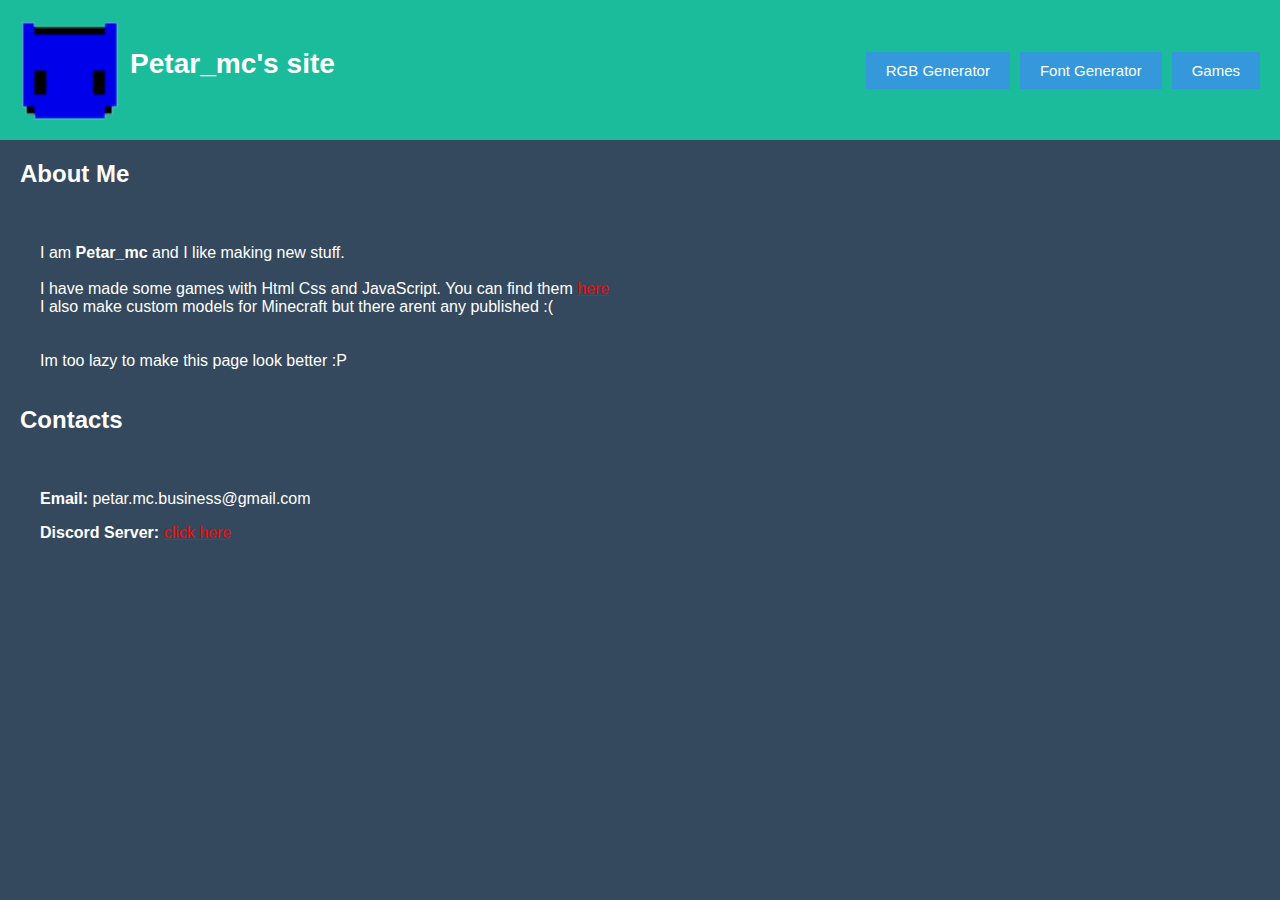
<file: index.html>
<!DOCTYPE html>
<html lang="en">
<head>
<meta charset="UTF-8">
<meta name="viewport" content="width=device-width, initial-scale=1.0">
<title>Petar_mc's Homepage</title>
<link rel="stylesheet" href="style.css">
<link rel="stylesheet" href="/assets/css/forallpages.css">
<link rel="icon" href="/assets/img/logo.ico">
</head>
<body>

<header>
  <div class="logo"><img class="logo_img" src="/assets/img/logo.png"><h3>Petar_mc's site</h3></div>
  <nav class="menu">
    <button><a class="button" href="https://petarmc1.github.io/rgb-generator/">RGB Generator</a></button>
    <button><a class="button" href="https://petarmc1.github.io/font-generator/">Font Generator</a></button>
    <button><a class="button" href="/games/games.html">Games</a></button>
  </nav>
</header>

<div class="content">
    <section id="about" class="about">
        <div class="container aos-init aos-animate" data-aos="fade-up">
  
          <div class="section-title">
            <h2>About Me</h2>
          </div>
  
          <div class="content">
              <p>
                I am <span style="font-weight: bold;">Petar_mc</span> and I like making new stuff.<br><br>
                I have made some games with Html Css and JavaScript. You can find them <a href="games/games.html">here</a><br>
                I also make custom models for Minecraft but there arent any published :( <br><br><br>
                Im too lazy to make this page look better :P
              </p>
          </div>
          
          <div class="section-title">
            <h2>Contacts</h2>
          </div>
          <div class="content">
              <p><b>Email:</b> petar.mc.business@gmail.com</p>
              <p><b>Discord Server:</b> <a href="https://discord.gg/2Adsx4pMxU">click here</a></p>
          </div>
  
        </div>
      </section>
      </div>
</div>

</body>
</html>
</file>
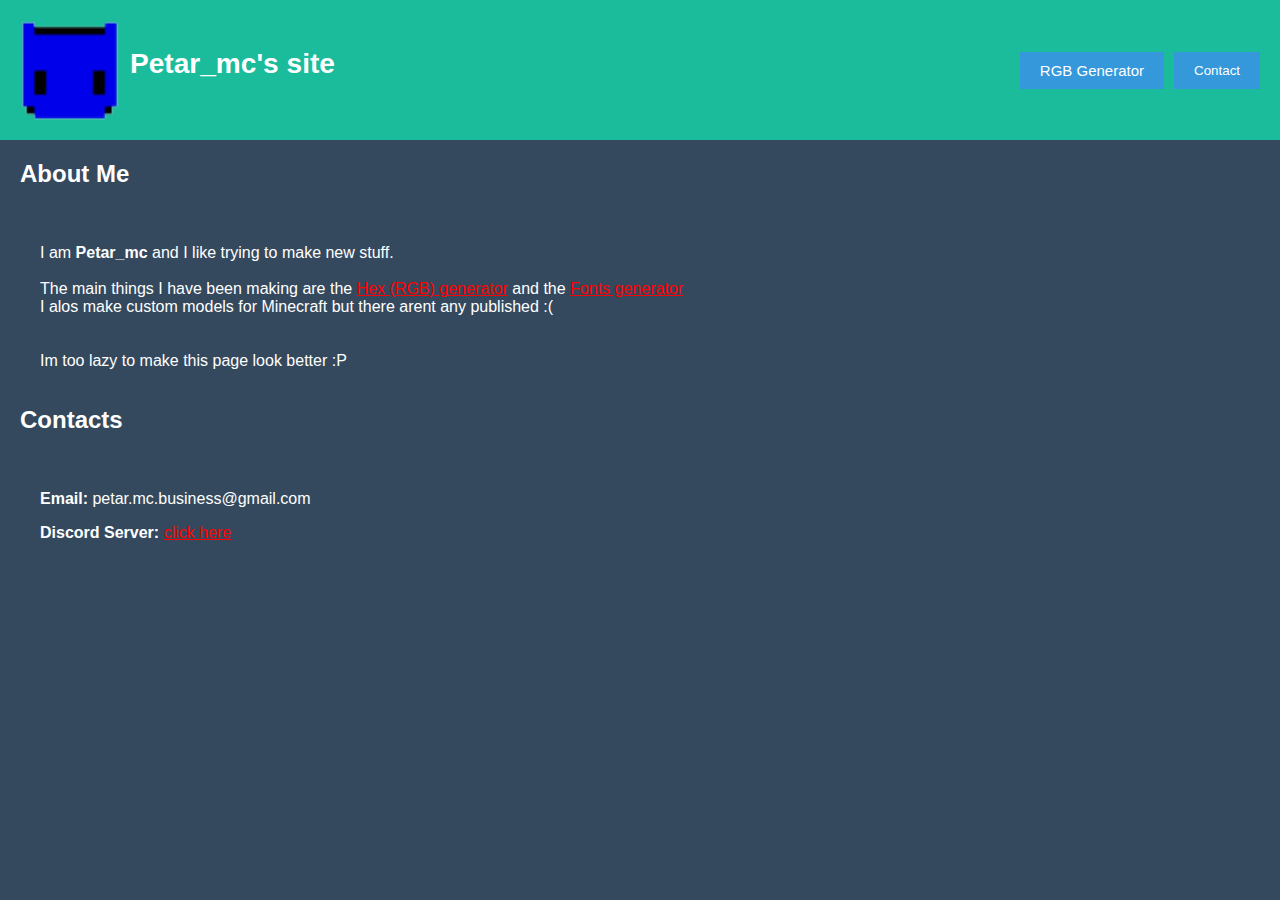
<file: docs/index.html>
<!DOCTYPE html>
<html lang="en">
<head>
<meta charset="UTF-8">
<meta name="viewport" content="width=device-width, initial-scale=1.0">
<title>Petar_mc's Homepage</title>
<link rel="stylesheet" href="style.css">
<link rel="stylesheet" href="../assets/css/forallpages.css">
</head>
<body>

<header>
  <div class="logo"><img class="logo_img" src="img/logo.png"><h3>Petar_mc's site</h3></div>
  <nav class="menu">
    <button><a class="button" href="../docs/rgb-generator/index.html">RGB Generator</a></button>
    <button>Contact</button>
  </nav>
</header>

<div class="content">
    <section id="about" class="about">
        <div class="container aos-init aos-animate" data-aos="fade-up">
  
          <div class="section-title">
            <h2>About Me</h2>
          </div>
  
          <div class="content">
            <div>
              <p>
                I am <span style="font-weight: bold;">Petar_mc</span> and I like trying to make new stuff.<br><br>
                The main things I have been making are the <a href="../docs/rgb-generator/index.html">Hex (RGB) generator</a> and the <a href="../docs/font-generator/index.html">Fonts generator</a><br>
                I alos make custom models for Minecraft but there arent any published :( <br><br><br>
                Im too lazy to make this page look better :P
              </p>
            </div>
          </div>
          
          <div class="section-title">
            <h2>Contacts</h2>
          </div>
          <div class="content">
            <div>
              <p><b>Email:</b> petar.mc.business@gmail.com</p>
              <p><b>Discord Server:</b> <a href="https://discord.gg/2Adsx4pMxU">click here</a></p>
            </div>
          </div>
  
        </div>
      </section>
      </div>
</div>

</body>
</html>
</file>
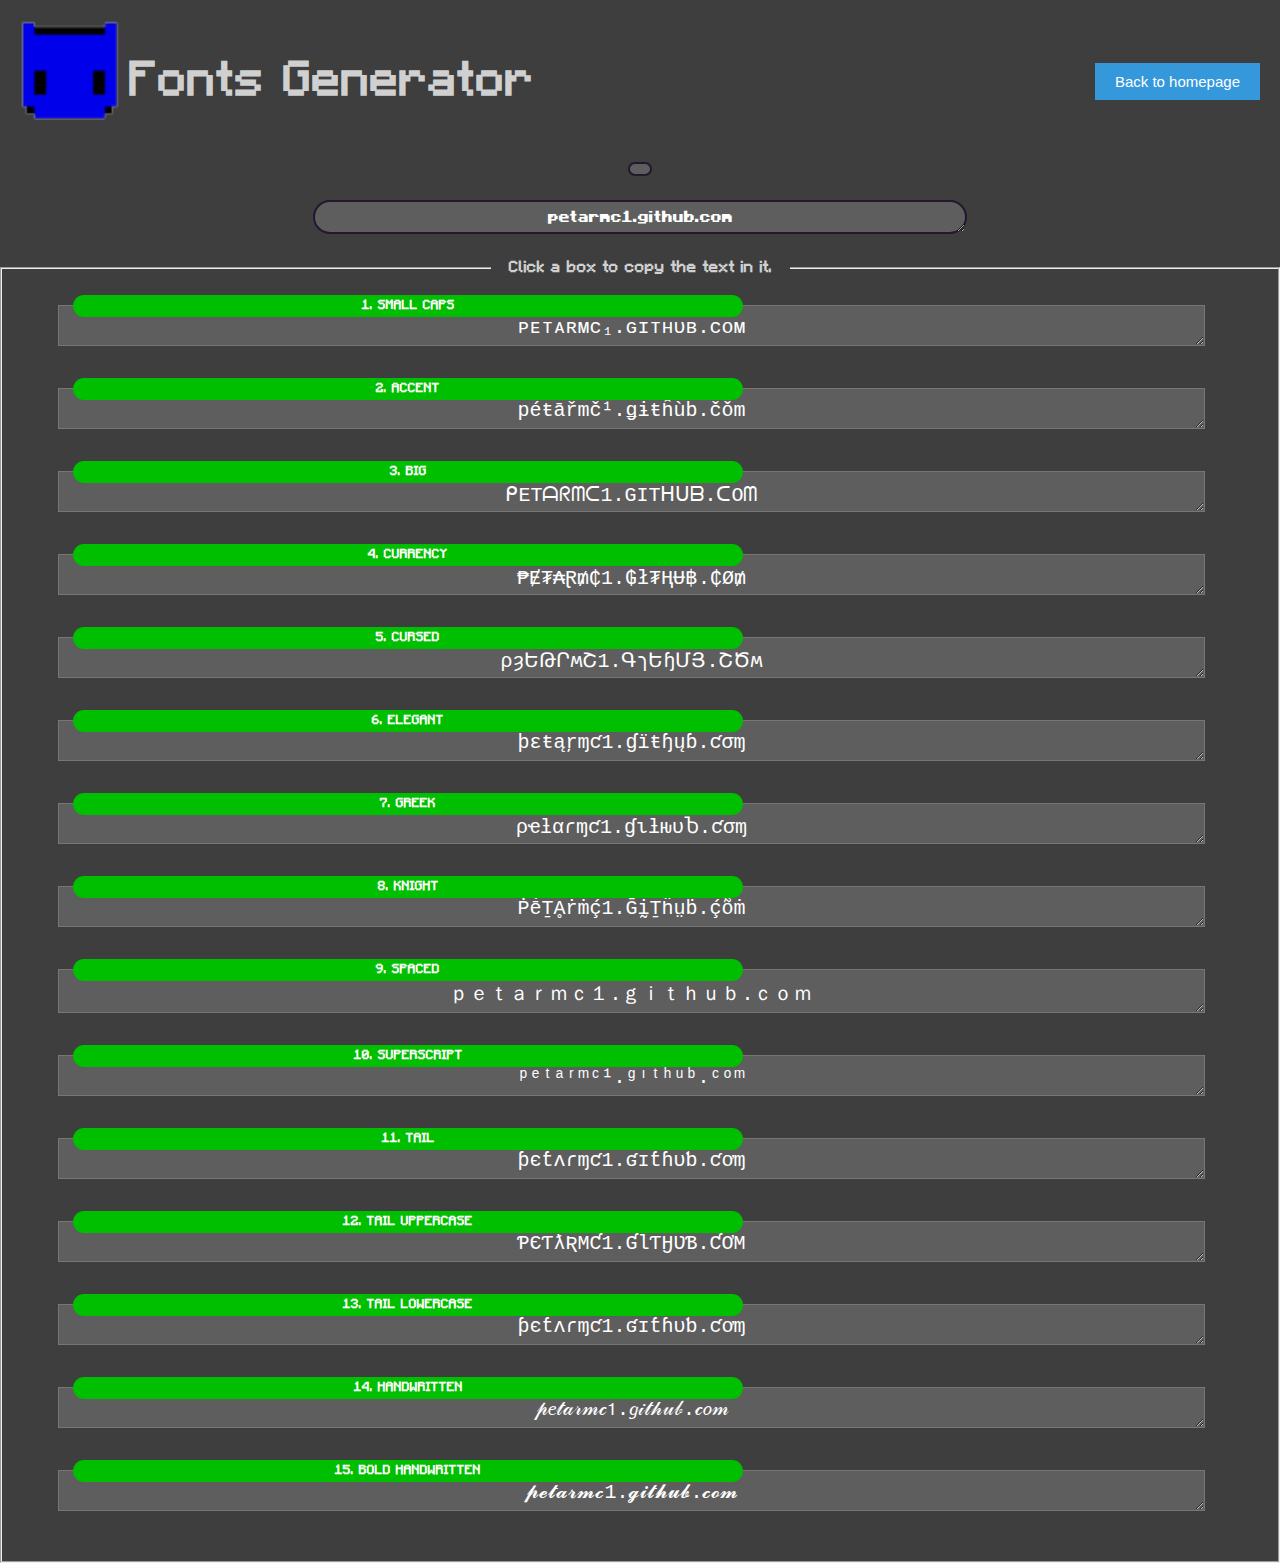
<file: font-generator/index.html>
<!DOCTYPE html>
<html lang="en">
  <head>
    <meta charset="utf-8">
    <link rel="stylesheet" href="style.css">
    <link rel="stylesheet" href="/assets/css/forallpages.css"> <!--Global css file--> 
    <link rel="icon" href="/assets/img/logo.png">
    <script src="https://ajax.googleapis.com/ajax/libs/jquery/3.6.0/jquery.min.js"></script>

    <meta charset="utf-8">
    <meta content="width=device-width, initial-scale=1.0" name="viewport">
  
    <title>Font Generator</title>
    
    <meta name="theme-color" content="#9a14ff"/>
    <meta property="og:title" content="Font Generator">
    <meta property="og:description" content="Create texts with unique fonts for your Minecraft chat, scoreboard, tab, titles, actionbar and holograms.">
  </head>
  <body onload="loadCounter(); ">

    <header>
      <div class="logo"><img class="logo_img" src="/assets/img/logo.png"><h1>Fonts Generator</h1></div>
      <nav class="menu">
        <button><a class="button" href="/index.html">Back to homepage</a></button>
      </nav>
    </header>

    <div class="content">
      <div class="header">
        
        <span id="snackbar"><b>You copied the text</span>
        <div id="appearance" style="display: inline-block;font-family: MinecraftBold;padding: 5px 10px 5px 10px;" class="darkbuttonboxes">
          <input type="checkbox" checked id="darkmode" onclick="toggleDarkmode();"></input>
        </div><br><br>
        <textarea id="inputText" style="text-align: center; display: inline-block; width: 50%;font-family: MinecraftBold;padding: 5px 5px 5px 5px;"
          type="text" maxlength="5000" checked id="darkmode" value="petarmc1.github.com" class="darkbuttonboxes" oninput="updateOutput(this)" 
          placeholder="Type your text">petarmc1.github.com</textarea>
        <br>
        <br>
        <fieldset class="group" style="padding: 0px;"> 
          <legend id="thelegend">&nbsp;&nbsp;&nbsp;Click a box to copy the text in it.&nbsp;&nbsp;&nbsp;</legend> 
          <ul id="fonts-table" style="font-size: 18px;">
            Loading..
          </ul> 
        </fieldset>
      </div>
    <script ></script>
  </div>


  <script src="script.js"></script>
  
  <script>
    
  </script>
  </body>
</html>
</file>
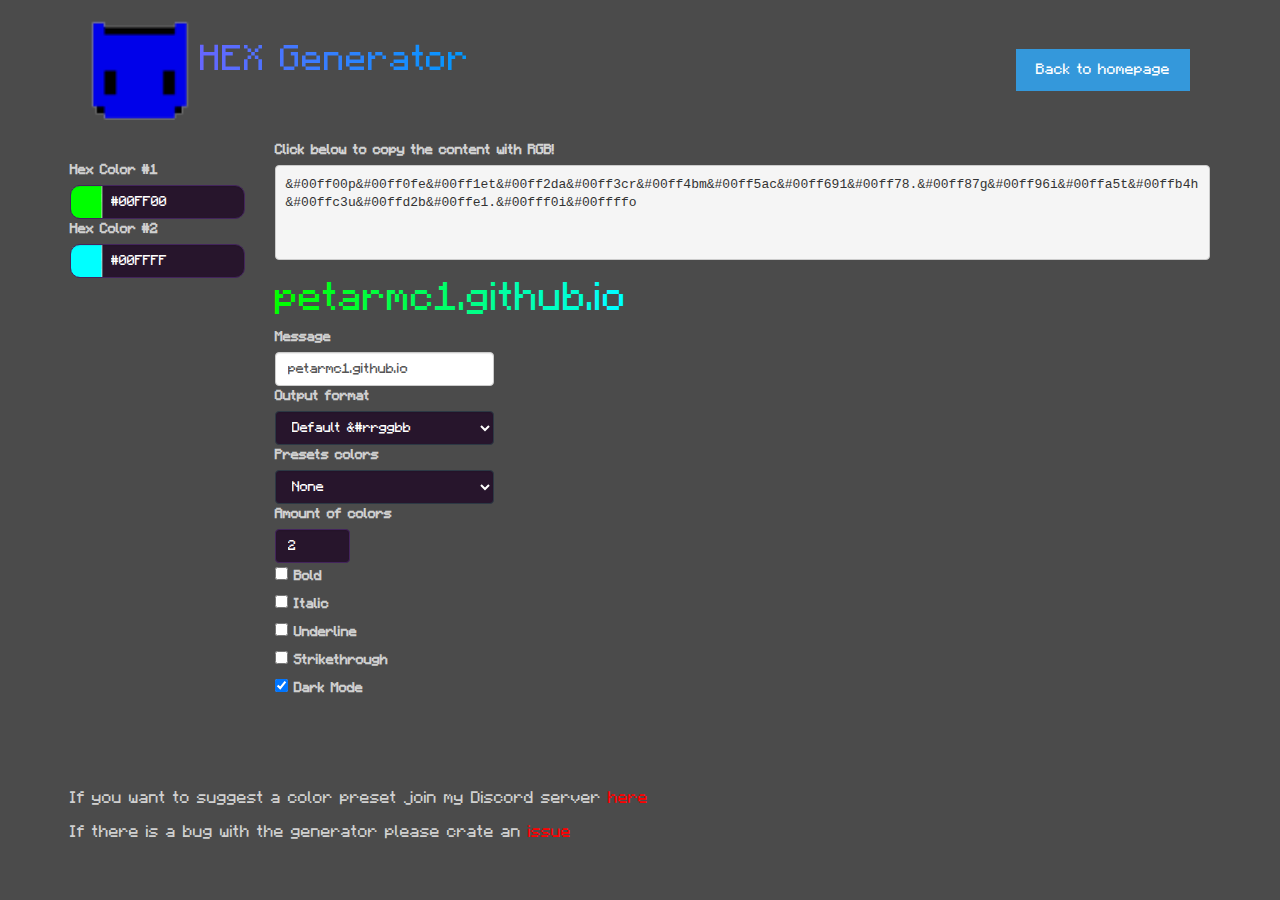
<file: rgb-generator/index.html>
<!DOCTYPE html>
  <head>
    <link rel="stylesheet" href="https://maxcdn.bootstrapcdn.com/bootstrap/3.3.5/css/bootstrap.min.css">
    <link rel="stylesheet" href="/assets/css/forallpages.css"> <!--Global css file--> 
    <link rel="stylesheet" href="style.css">
    <link rel="icon" href="/assets/img/logo.ico">
    <script type="text/javascript" src="https://ajax.googleapis.com/ajax/libs/jquery/1.9.1/jquery.min.js"></script>
    <script type="text/javascript" src="https://maxcdn.bootstrapcdn.com/bootstrap/3.3.5/js/bootstrap.min.js"></script>

    <title>Petar_mc's HEX Generator</title>
    
    <meta name="theme-color" content="#9a14ff"/>
    <meta property="og:title" content="HEX Generator">
    <meta property="og:key" content="HEX Generator">
    <meta property="og:description" content="Create HEX gradients easily.">

  </head>

  <body class="container" onload="addDefaultsFormats(); addDefaultsPresets(); loadCounter()">
    <header>
      <div class="logo"><img class="logo_img" src="/assets/img/logo.png"><h1 id="title">HEX Generator</h1></div>
      <nav class="menu">
        <button><a class="button" href="https://petarmc1.github.io">Back to homepage</a></button>
      </nav>
    </header>

    <div id="hexColorTemplate" style="display:none;">
      <div class="row">
        <label for="color-$NUM">Hex Color #$NUM</label>
        <input class="form-control col-md-1 hexColor" id="color-$NUM" style="border-radius: 10px;" value="$VAL"
               data-jscolor="{preset:'small dark', position:'right'}" oninput="javascript: updateOutputText(event)"
               onchange="javascript: updateOutputText(event); Cookies.set(`#${$NUM}`, document.getElementById('color-$NUM').value, { expires: 7, path: '' })"/>
      </div>
    </div>
    
    <div id="content">
      <div class="container-fluid">
        <div class="row">
          <div class="col-md-2" style="padding-left: 0;">
            <p style="text-align: center;font-weight: bold;font-size: 1px;margin-bottom: 0px;"></a><div style="display:inline-flex;">
            </div>
            <div id="hexColors" class="container-fluid">
            </div>
          </div>
          <div class="col-md-10" style="padding-right: 0;">
            <div class="container-fluid">
              <div class="row">
                <div id="output">
                  <label id="graylabel2" class="gray" for="outputText" style="font-weight: bold;">Click below to copy the content with RGB!</label>
                  <pre id="outputText" 
                    onclick="copyTextToClipboard(this.textContent);"></pre>
                  <span id="snackbar"><b>You copied the text</b></span>
                </div>
              </div>
              <div class="row">
                <div id="coloredNick"></div>
              </div>
              
              <p id="error">This message contains more than 256 characters and might not fit in your chat box.</p>
              <p id="warning-iridium">Iridium gradients only allow 2 hex colors (start and end). All hex between them will be ignored!</p>
              <p id="warning-iridium-decoration">Iridium gradients don't allow decorations like bold, italic, strike or underline :(</p>
              <div class="row">
                <div class="col-md-3" style="padding-left: 0;">
                  <label for="nickname">Message</label>
                  <input class="form-control" id="nickname" type="text" maxlength="200" placeholder="Type your Text"
                         value="petarmc1.github.io" oninput="javascript: updateOutputText(event);"
                         onchange="javascript: updateOutputText(event)">
                </div>
              </div>
              <div class="row">
                <div class="col-md-3" style="padding-left: 0;" id="minecraft">
                  <label for="output-format">Output format</label>
                  <select id="output-format"
                          class="form-control"
                          onmouseenter="showOutPutFormatTooltip();"
                          onmouseout="hideOutPutFormatTooltip();"
                          onload="addDefaultsFormats();" onchange="updateOutputText(event);">
                  </select>
                  <div id="output-format-tooltip" style="width: max-content; height: fit-content; position: absolute; display: none;z-index: 1" class="form-control">Loading..</div>
                </div>
              </div>
              <div class="row">
                <div class="col-md-3" style="padding-left: 0;">
                  <label for="color-preset">Presets colors</label>
                  <select id="color-preset"
                          class="form-control"
                          onload="addDefaultsPresets();"
                          onchange="preset(this.value); updateOutputText(event); ">
                  </select>
                </div>
              </div>
              <div class="row">
                <label for="numOfColors">Amount of colors</label>
                <input class="form-control"
                       style="width: 75px;"
                       value="2" id="numOfColors" type="number" min="2" max="20"
                       onchange="updateOutputText(event); toggleColors(this.value);"
                       oninput="updateOutputText(event); toggleColors(this.value);"/>
              </div>
              <div class="row">
                <div id="dbold">
                  <input type="checkbox" id="bold" onclick="updateOutputText(event);"/>
                  <label for="bold">Bold</label>
                </div>
                <div id="ditalics">
                  <input type="checkbox" id="italics" onclick="updateOutputText(event);"/>
                  <label for="italics">Italic</label>
                </div>
                <div id="dunderline">
                  <input type="checkbox" id="underline" onclick="updateOutputText(event);"/>
                  <label for="underline">Underline</label>
                </div>
                <div id="dstrike">
                  <input type="checkbox" id="strike" onclick="updateOutputText(event);"/>
                  <label for="strike">Strikethrough</label>
                </div>
                <div id="appearance">
                  <input type="checkbox" id="darkmode" onclick="darkMode();"></input>
                  <label for="darkmode" style="margin-bottom: 0px;margin-top: 0px;"> Dark Mode</label>
                </div>
              </div>
          </div>
        </div>
      </div>
    </div>
    <br>
    <br>
    <br>
    <br>
    <footer>
      <p text-align="left">If you want to suggest a color preset join my Discord server <a href="https://discord.gg/2Adsx4pMxU">here</a></p>
      <p text-align="left">If there is a bug with the generator please crate an <a href="https://github.com/PetarMc1/petarmc1.github.io/issues" target="_blank" >issue</a> </p>
    </footer>
  </body>
  <script src="jscolor.js"></script>
  <script src="script.js"></script>
</html>
</file>
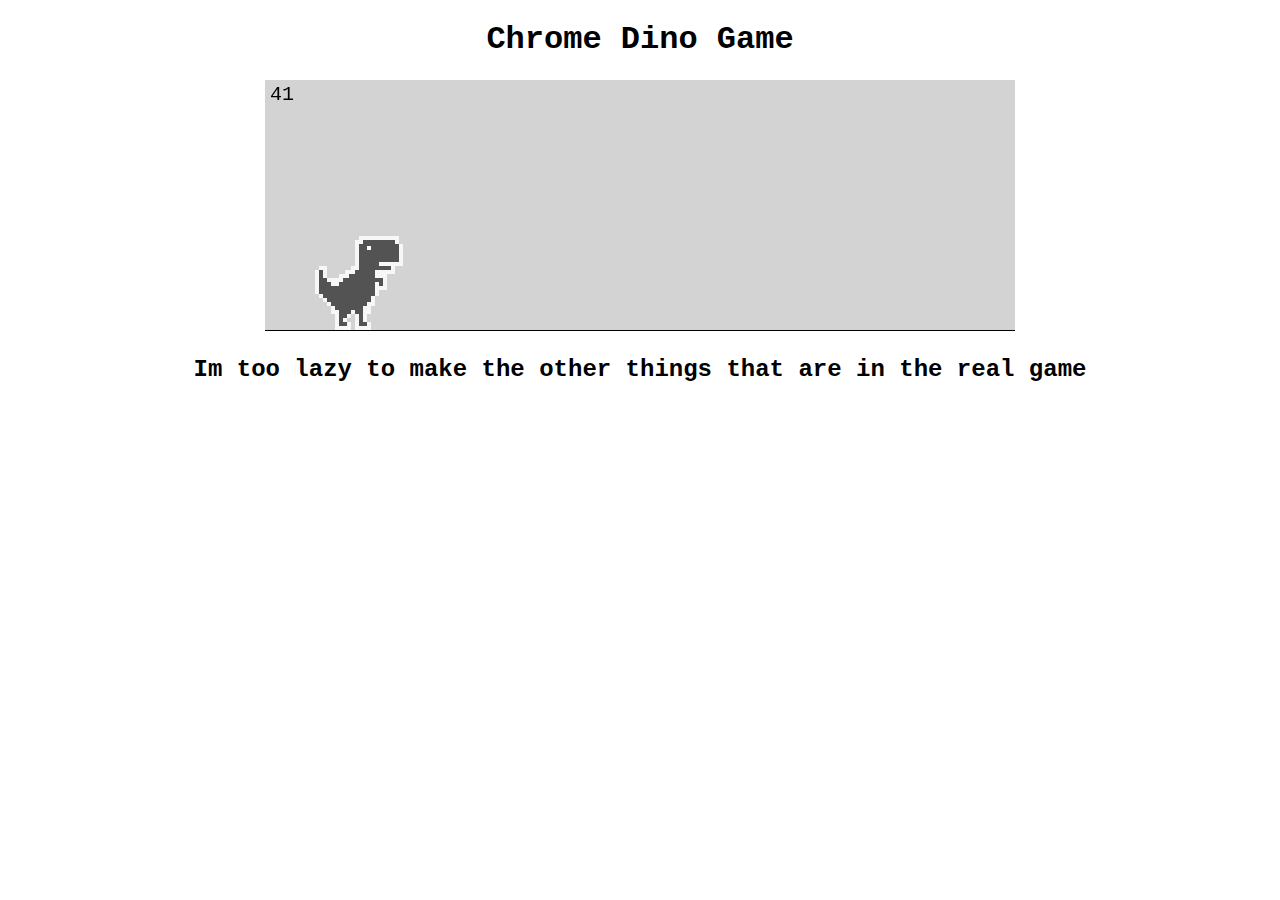
<file: games/demos/chrome-dino-game/index.html>
<!DOCTYPE html>
<html>
    <head>
        <meta charset="UTF-8">
        <meta name="viewport", content="width=device-width, initial-scale=1.0">
        <title>Chrome Dino Game</title>
        <link rel="stylesheet" href="dino.css">
        <script src="dino.js"></script>
    </head>
    <body>
        <h1>Chrome Dino Game</h1>
        <canvas id="board"></canvas>

        <h2>Im too lazy to make the other things that are in the real game</h2>
    </body>
</html>
</file>
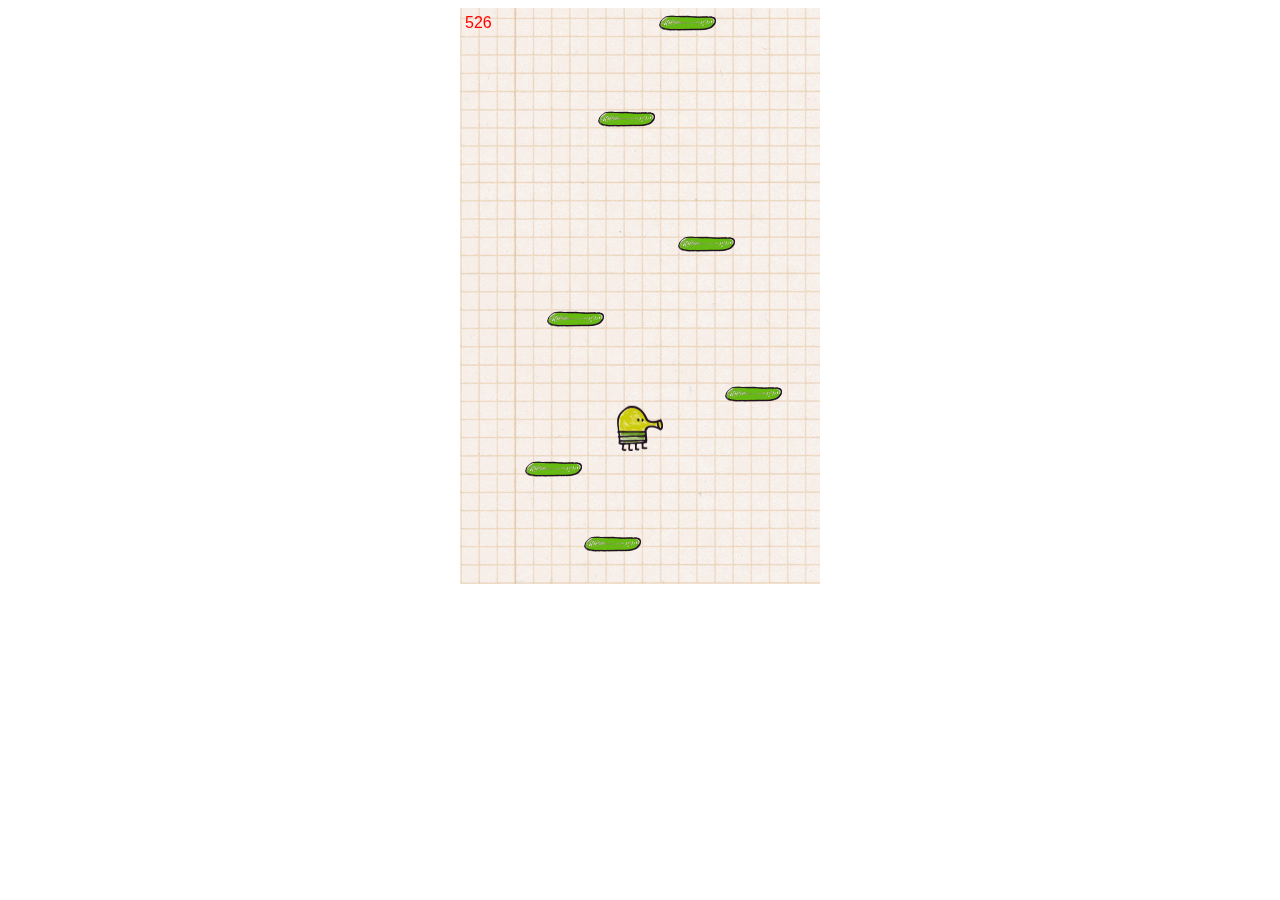
<file: games/demos/doodle-jump-game/index.html>
<!DOCTYPE html>
<html>
    <head>
        <meta charset="UTF-8">
        <meta name="viewport", content="width=device-width, initial-scale=1.0">
        <title>Doodle Jump</title>
        <link rel="stylesheet" href="doodlejump.css">
        <script src="doodlejump.js"></script>
    </head>
    <body>
        <canvas id="board"></canvas>
    </body>
</html>
</file>
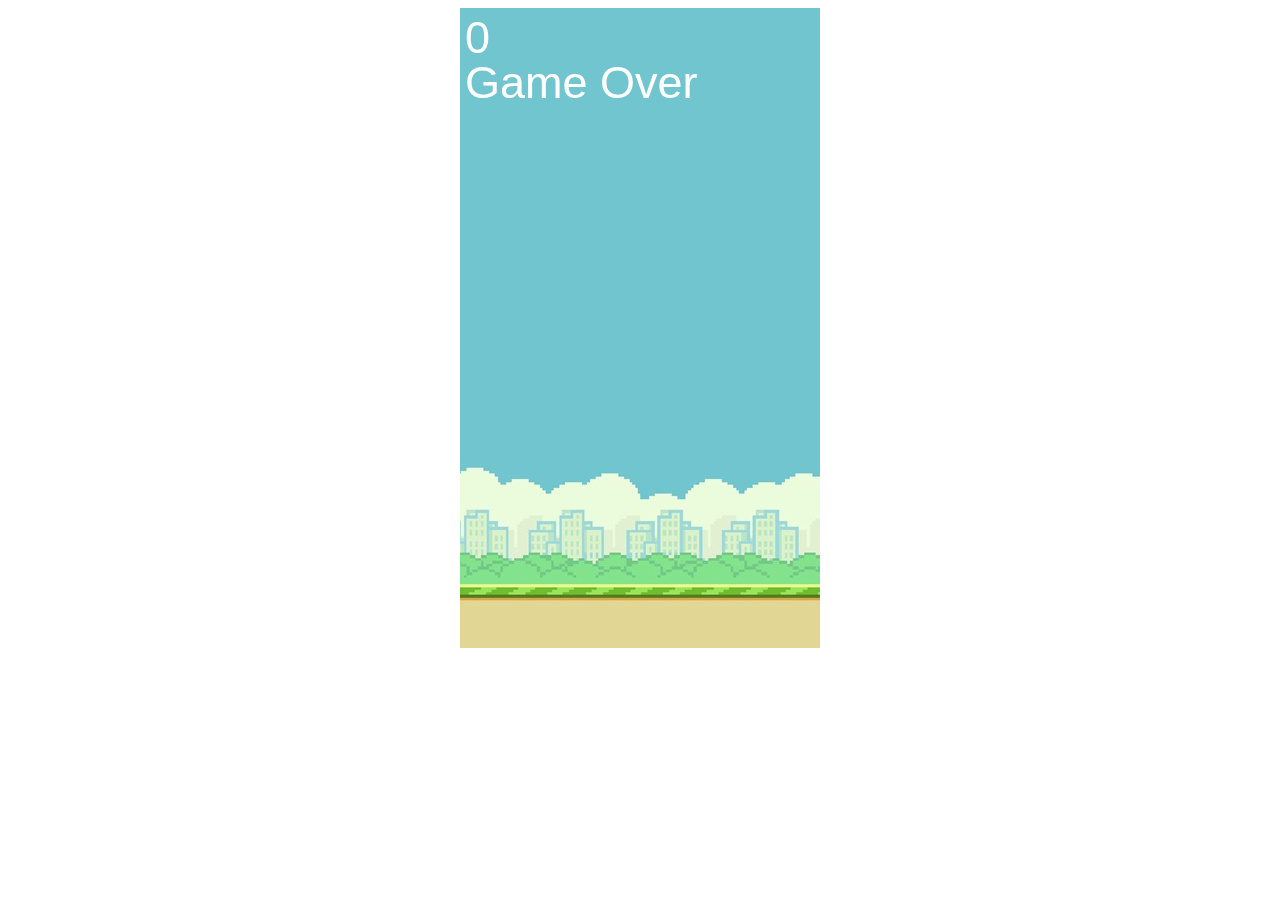
<file: games/demos/flappy-bird-game/index.html>
<!DOCTYPE html>
<html>
    <head>
        <meta charset="UTF-8">
        <meta name="viewport", content="width=device-width, initial-scale=1.0">
        <title>Flappy Bird Game</title>
        <link rel="stylesheet" href="flappybird.css">
        <script src="flappybird.js"></script>
    </head>
    <body>
        <canvas id="board"></canvas>
    </body>
</html>
</file>
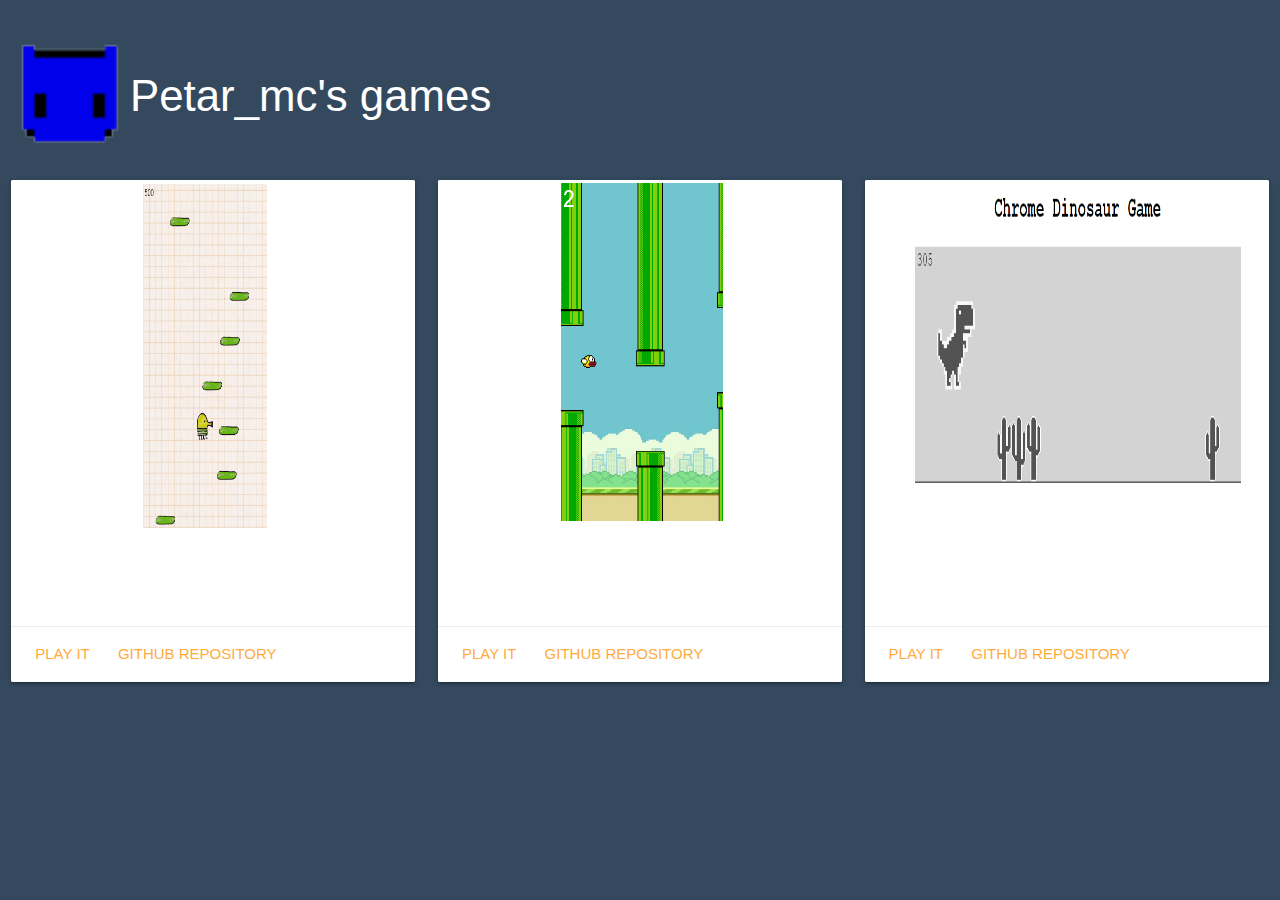
<file: games/games.html>
<!DOCTYPE html>
<html>
    <head>
        <title>Petar_mc's games</title>
        <meta name="viewport" content="width=device-width, initial-scale=1.0">
        <link rel="icon" href="/assets/img/logo.ico">
        <link rel="stylesheet" href="style.css">
        <link rel="stylesheet" href="/assets/css/forallpages.css"> <!--Global css file--> 


        <link rel="stylesheet" href="https://cdnjs.cloudflare.com/ajax/libs/materialize/1.0.0/css/materialize.min.css">
    </head>

    <body>
        <br>

        <header>
            <div class="logo"><img class="logo_img" src="/assets/img/logo.png"><h3>Petar_mc's games</h3></div>
          </header>

            <div id="projects">
                <div class="row">
                    <div class="col s12 m6 l4">
                        <div class="card">
                            <div class="card-image">
                                <img src="images/doodle-game-screenshot.png">
                            </div>
                            <div class="card-content">
                                <span class="card-title">Doodle Jump Game</span>
                            </div>
                            <div class="card-action">
                                <a href="https://petarmc1.github.io/games/demos/doodle-jump-game/" target="_blank">Play it</a>
                                <a href="https://github.com/PetarMc1/html-games/tree/main/doodle-jump-game">github repository</a>
                            </div>
                        </div>
                    </div>
                    <div class="col s12 m6 l4">
                        <div class="card">
                            <div class="card-image">
                                <img src="images/flappybird-screenshot.png">
                            </div>
                            <div class="card-content">
                                <span class="card-title">Flappy Bird Game</span>
                            </div>
                            <div class="card-action">
                                <a href="https://petarmc1.github.io/games/demos/flappy-bird-game/" target="_blank">Play it</a>
                                <a href="https://github.com/PetarMc1/html-games/tree/main/flappy-bird-game">github repository</a>
                            </div>
                        </div>
                    </div>
                    <div class="col s12 m6 l4">
                        <div class="card">
                            <div class="card-image">
                                <img src="images/chrome-dino-ss.png">
                            </div>
                            <div class="card-content">
                                <span class="card-title">Chrome Dino Game</span>
                            </div>
                            <div class="card-action">
                                <a href="https://petarmc1.github.io/games/demos/chrome-dino-game/" target="_blank">Play it</a>
                                <a href="https://github.com/PetarMc1/html-games/tree/main/chrome-dino-game">github repository</a>
                            </div>
                        </div>
                    </div>
        </div>
    </body>

</html>
</file>
<file: style.css>
body {
    margin: 0;
    font-family: Arial, sans-serif;
    background-color: #34495e;
    color: #ffffff;
  }
  

.content {
    padding: 20px;
}
  
  
p {
    color: white;
}

.textbox {
    background-color: #f5f5f5;
    border-radius: 10px;
    padding: 20px;
    box-shadow: 0px 4px 8px rgba(0, 0, 0, 0.1);
}
  
h2, h1{
    color: white;
    margin-top: 0;
} 

header{
  background-color: #1abc9c;
}
</file>
<file: assets/css/forallpages.css>
/* A css file for all pages */
  .menu {
    display: flex;
  }
  
  .menu button {
    background-color: #3498db;
    color: #ffffff;
    border: none;
    padding: 10px 20px;
    margin-left: 10px;
    cursor: pointer;
    transition: background-color 0.3s ease;
  }
  
  .menu button:hover {
    background-color: #2c3e50;
  }

  a{
    color: red;
  }

  a:hover{
    color: #00ff00;
  }

  .logo {
    font-size: 24px;
    display: flex;
  }
    
  .logo_img{
    width: 100px;
    height: 100px;
    margin-right: 10px;
  }

  header {
    padding: 20px;
    display: flex;
    justify-content: space-between;
    align-items: center;
    margin-top: 0;
  }
  
  .button{
    display: inline-block;
    padding: 10px 15x;
    font-size: 15px;
    text-align: center;
    text-decoration: none;
    cursor: pointer;
    border: none;
    border-radius: 5px;
    transition: background-color 0.3s ease;
    color: white;
  }
</file>
<file: docs/style.css>
body {
    margin: 0;
    font-family: Arial, sans-serif;
    background-color: #34495e;
    color: #ffffff;
  }
  

.content {
    padding: 20px;
}
  
  
p {
    color: white;
}

.textbox {
    background-color: #f5f5f5;
    border-radius: 10px;
    padding: 20px;
    box-shadow: 0px 4px 8px rgba(0, 0, 0, 0.1);
}
  
h2, h1{
    color: white;
    margin-top: 0;
} 

header{
  background-color: #1abc9c;
}
</file>
<file: font-generator/style.css>
body {
    margin: auto;
    text-align: center;
    font-family: MinecraftRegular;
    list-style-type: none;
  }
  
  .options {
    font-size: 20px;
    background-color: #5e5e5e;
    color: white;
  }
  @keyframes rainbow_animation {
      0%,100% {
          background-position: 0 0;
      }
  
      50% {
          background-position: 100% 0;
      }
  }
  @font-face {
     font-family: MinecraftRegular;
     src: url(/assets/fonts/MinecraftRegular.otf);
  }
  @font-face {
     font-family: MinecraftBold;
     src: url(/assets/fonts/MinecraftBold.otf);
  }
  @font-face {
     font-family: MinecraftItalic;
     src: url(/assets/fonts/MinecraftItalic.otf);
  }
  @font-face {
     font-family: MinecraftBoldItalic;
     src: url(/assets/fonts/MinecraftBoldItalic.otf);
  }
  @font-face {
    font-family: 'Quicksand';
    font-style: normal;
    font-display: swap;
    font-weight: 300;
    src: url(/assets/fonts/300.ttf) format('truetype');
  }
  @font-face {
    font-family: 'Quicksand';
    font-style: normal;
    font-display: swap;
    font-weight: 500;
    src: url(/assets/fonts/500.ttf) format('truetype');
  }
  @font-face {
    font-family: 'Quicksand';
    font-style: normal;
    font-display: swap;
    font-weight: 600;
    src: url(/assets/fonts/600.ttf) format('truetype');
  }
  @font-face {
    font-family: 'Quicksand';
    font-style: normal;
    font-display: swap;
    font-weight: 700;
    src: url(/assets/fonts/700.ttf) format('truetype');
  }
  @font-face {
    font-family: 'Quicksand';
    font-style: regular;
    font-display: swap;
    font-weight: 400;
    src: url(/assets/fonts/regular.ttf) format('truetype');
  }
  .minecraft {
    font-family: MinecraftRegular;
  }
  .minecraftbold {
    font-family: MinecraftBold;
  }
  .minecraftitalic {
    font-family: MinecraftItalic;
  }
  .minecraftibold {
    font-family: MinecraftBoldItalic;
  }
  .minecraftunderline {
    text-decoration: underline;
  }
  .minecraftustrike {
    text-decoration: underline line-through;
  }
  .minecraftstrike {
    text-decoration: line-through;
  }
  #left {
    float: left;
    width: 500px;
  }
  
  #output {
    overflow-x: auto;
  }
  #output, #yaml {
    font-family: monospace;
  }
  .help {
    background: #d6d6d6;
    margin: 5px;
    padding: 5px;
  }
  #right {
    float: right;
  }
  #result {
    word-wrap: break-word;
    font-size: 18px;
    padding: 15px;
    border-radius: 30px;
    min-height: 50px;
    border: 2px solid #aaa;
    max-width: 100%;
  }
  .code {
    text-align: left;
    padding: 30px;
    margin-bottom: 10px;
    border: 1px solid #aaa;
  }
  .examples {
    margin-top: 10px;
  }
  .header, .footer {
    text-align: center;
  }
  .clear {
    clear: both;
  }
  .error {
    color: rgb(241, 76, 76);
  }
  .successdark {
    color: rgb(172, 255, 165);
  }
  .successlight {
    color: rgb(7, 84, 0);
  }
  body.dark {
    background-color:#1c1c1cd9;
    color:rgb(208, 208, 208);
  }
  select.dark {
    background-color:#27152c;
    border-color:#2C3844;
    color:white;
  }
  .lightbuttonboxes {
    font-family: MinecraftRegular;
    border-radius: 25px;
    border-color:#333333;
    background-color:#f8fdc9;
    color:rgb(39, 39, 39);
    border-style: solid;
    border-width: 2px;
  }
  .darkbuttonboxes {
    font-family: MinecraftRegular;
    border-radius: 25px;
    border-color:#25172f;
    background-color:#5e5e5e;
    color:white;
    border-style: solid;
    border-width: 2px;
  }
  .darktextboxes {
    font-family: MinecraftRegular;
    background-color:#ffffff;
    border-color:#43245c;
    color:rgb(39, 39, 39);
  }

  fieldset.group  { 
    margin: 0; 
    padding: 0; 
    padding: .125em; 
  } 
  
  fieldset.group legend { 
    margin: 0; 
    padding: 0; 
    font-weight: bold; 
    font-size: 100%; 
  }
  fieldset.button-solid button {
    border: none;
  }
  .button-solid {
    border: none;
  }
  ul.checkbox  {
    margin: 0; 
    padding: 0; 
    margin-left: 20px; 
    list-style: none; 
    text-align: left;
    list-style-type: none;
    
    column-width: 11em;
    column-gap: 2em;
    column-rule: 1px solid #676767;
    column-count: 3;
  } 
  ul.checkbox li input { 
    margin-right: -0.25em; 
  } 
  ul.checkbox li { 
    border: 1px transparent solid; 
    display:inline-block;
    width:12em;
  } 
  ul.checkbox li label { 
    list-style-type: none;
  } 
  ul.checkbox li:hover, 
  ul.checkbox li.focus  { 
    background-color: lightyellow; 
    border: 1px gray solid; 
    color: rgb(138, 0, 99);
    width: 12em; 
  } 
  
  .tab {
    overflow: hidden;
    border: 1px solid #ccc;
    font-size: 20px;
    border: 2px solid #aaa;
    border-radius: 30px;
    padding: 20px 50px 20px 50px;
    position: relative;
    padding: 0px;
    border-radius: 30px;
    outline: none;
  }

#inputText {
  align-content: center;
  white-space: pre-wrap;
  cursor: text;
  width: auto;
  height: auto;
  padding: 10px;
  font-size: medium;
}
.text-type {
  display: inline-block;
  position: relative;
  text-align: center;
  width: 95%;
  height: 20%;
}
.font-name-type {
  margin: 5px 0px 5px 25px;
  padding: 3px 10px;
  font-size: 12px;
  text-align: center;
  text-transform: uppercase;
  position: absolute;
  top: -5px;
  color: #fff;
  z-index: 50;
  width: 50%;
  border-radius: 25px;
}
.font-name-type.odd {
  font-size: 13px;
  background: #00be00;
  left: 0px;
  width: 650px;
}
.font-name-type.even {
  font-size: 13px;
  background: #00be00;
  left: 0px;
  width: 650px;
}
input {
  display: none;
}
.fontsBoxes {
  display: flex;
  align-items: center;
  justify-content: center;
  position: relative;
  width: inherit;
  margin: 10px;
  height: 30px;
  padding: 10px 10px 0px 10px;
  cursor: copy;
  list-style-type: none;
  text-align: center;
  vertical-align: middle;
}
ul {
  list-style-type: none;
  padding-inline: 15px;
}
#snackbar {
  visibility: hidden;
  color: #fff;
  background-color: #333;
  min-width: 250px;
  margin-left: -125px;
  border-radius: 2px;
  padding: 16px;
  text-align: center;
  left: 50%;
  bottom: 30px;
  z-index: 100;
  position: fixed;
}
#snackbar.show {
  visibility: visible;
  -webkit-animation: fadein 0.5s, fadeout 0.5s 2.5s;
  animation: fadein 0.5s, fadeout 0.5s 2.5s;
}
@-webkit-keyframes fadein {
  from {bottom: 0; opacity: 0;}
  to {bottom: 30px; opacity: 1;}
}

@keyframes fadein {
  from {bottom: 0; opacity: 0;}
  to {bottom: 30px; opacity: 1;}
}

@-webkit-keyframes fadeout {
  from {bottom: 30px; opacity: 1;}
  to {bottom: 0; opacity: 0;}
}

@keyframes fadeout {
  from {bottom: 30px; opacity: 1;}
  to {bottom: 0; opacity: 0;}
}
</file>
<file: rgb-generator/style.css>
header{
  background-color: gb(172, 172, 172);
  box-shadow: none;
}
footer{
  font-size: larger;
}
.header, .footer {
  text-align: center;
}
.color {
    width: 100%;
  }
  .darktextboxes {
    background-color:#27152c;
    border-color:#43245c;
    color:white;
  }
  .darkgray {
    color:rgb(211, 211, 211);
  }
  .gray {
    color:rgb(172, 172, 172);
  }
  .darkerrortext {
    color:red;
  }
  .errortext {
    color:darkred;
  }
  .pp::-webkit-scrollbar {
    display: none; 
  }
  .pp {
    -ms-overflow-style: none; scrollbar-width: none;
  }
  .hiddenhover {
    display: none;
  }
  .popuphover:hover + .hiddenhover {
    position: fixed;
    width: 150px;
    border: solid;
    border-color: black;
    border-width: 5px;
    padding: 0 10px 0 10px;
    left: 10%;
    display: inline;
    color: red;
  }
  body.dark {
    background-color:#2b2b2bd9;
    color:rgb(208, 208, 208);
  }
  select.dark {
    background-color:#27152c;
    border-color:#2C3844;
    color:white;
  }
  #colors {
    height: 130px;
    display: flex;
    flex-direction: row;
  }
  @font-face {
     font-family: MinecraftRegular;
     src: url(/assets/fonts/MinecraftRegular.otf);
  }
  @font-face {
     font-family: MinecraftBold;
     src: url(/assets/fonts/MinecraftBold.otf);
  }
  @font-face {
     font-family: MinecraftItalic;
     src: url(/assets/fonts/MinecraftItalic.otf);
  }
  @font-face {
     font-family: MinecraftBoldItalic;
     src: url(/assets/fonts/MinecraftBoldItalic.otf);
  }
  #coloredNick {
    font-size: 4rem;
    word-wrap: break-word;
  }
  .minecraft {
    font-family: MinecraftRegular;
  }
  .minecraftbold {
    font-family: MinecraftBold;
  }
  .minecraftitalic {
    font-family: MinecraftItalic;
  }
  .minecraftibold {
    font-family: MinecraftBoldItalic;
  }
  .minecraftunderline {
    text-decoration: underline;
  }
  .minecraftustrike {
    text-decoration: underline line-through;
  }
  .minecraftstrike {
    text-decoration: line-through;
  }
  footer{
    display: table;
    text-align: left;
    margin-left:0;
    margin-right:auto;
    margin-top:9px;
    margin-bottom:10px;
  }
  #title {
      position:relative;
      background: linear-gradient(to right, #6666ff, #0099ff , #00ff00, #ff3399, #6666ff);
      -webkit-background-clip: text;
      background-clip: text;
      color: transparent;
      animation: rainbow_animation 3s ease-in-out infinite;
      background-size: 400% 100%;
  }
  .rainbow {
      position:relative;
      background: linear-gradient(to right, #6666ff, #0099ff , #00ff00, #ff3399, #6666ff);
      -webkit-background-clip: text;
      background-clip: text;
      color: transparent;
      animation: rainbow_animation 2s ease-in-out infinite;
      background-size: 400% 100%;
  }
  #outputText {
    white-space: pre-wrap;
    cursor: pointer;
    height: 95px;
  }
  #inputs{
    position: relative;
  }
  @keyframes rainbow_animation {
      0%,100% {
          background-position: 0 0;
      }
  
      50% {
          background-position: 100% 0;
      }
  }
  #error {
    font-size: 20px;
    color: red;
    display: none;
    margin-bottom: 10px;
  }
  #warning-iridium {
    font-size: 20px;
    color: red;
    display: none;
    margin-bottom: 10px;
  }
  #warning-iridium-decoration {
    font-size: 20px;
    color: red;
    display: none;
    margin-bottom: 10px;
  }
  body {
    margin: auto;
    font-family: MinecraftRegular;
  }

#snackbar {
  visibility: hidden;
  color: #ffffff;
  background-color: #27152c;
  min-width: 250px;
  margin-left: -125px;
  border-radius: 2px;
  padding: 16px;
  text-align: center;
  left: 50%;
  bottom: 30px;
  z-index: 100;
  position: fixed;
}

#snackbar.show {
  visibility: visible;
  -webkit-animation: fadein 0.5s, fadeout 0.5s 2.5s;
  animation: fadein 0.5s, fadeout 0.5s 2.5s;
}


@-webkit-keyframes fadein {
  from {bottom: 0; opacity: 0;}
  to {bottom: 30px; opacity: 1;}
}

@keyframes fadein {
  from {bottom: 0; opacity: 0;}
  to {bottom: 30px; opacity: 1;}
}

@-webkit-keyframes fadeout {
  from {bottom: 30px; opacity: 1;}
  to {bottom: 0; opacity: 0;}
}

@keyframes fadeout {
  from {bottom: 30px; opacity: 1;}
  to {bottom: 0; opacity: 0;}
}
</file>
<file: games/demos/chrome-dino-game/dino.css>
body {
    font-family:'Courier New', Courier, monospace;
    text-align: center;
}

#board {
    background-color: lightgray;
    border-bottom: 1px solid black;
}
</file>
<file: games/demos/doodle-jump-game/doodlejump.css>
body {
    text-align: center;
}

#board {
    background-image: url("img/doodlejumpbg.png");
}
</file>
<file: games/demos/flappy-bird-game/flappybird.css>
body {
    font-family:'Courier New', Courier, monospace;
    text-align: center;
}

#board {
    background-image: url("img/flappybirdbg.png");
}
</file>
<file: games/style.css>
body {
    margin: 0;
    font-family: Arial, sans-serif;
    background-color: #34495e;
    color: #ffffff;
  }

.other-projects{
    margin-top: 2%;
    color: lightgray;
}

.other-projects ul {
    list-style-type: none;
    margin: 0;
    padding: 0;
    overflow: hidden;
}

.other-projects li {
    font-size: min(3.5vh, 3.5vw);
    float: left;
}


.other-projects li a {
    display: block;
    color: lightgray;
    padding: 16px;
    text-decoration: none;
}

.github-logo{
    width: 30px;
    height: 30px;
}

header{
    top: 0%;
    margin-bottom: 10px;
}

.col{
    width: 270px;
    height: 379px;
}

img{
    width: 184px;
    height: 358px;
}
</file>
